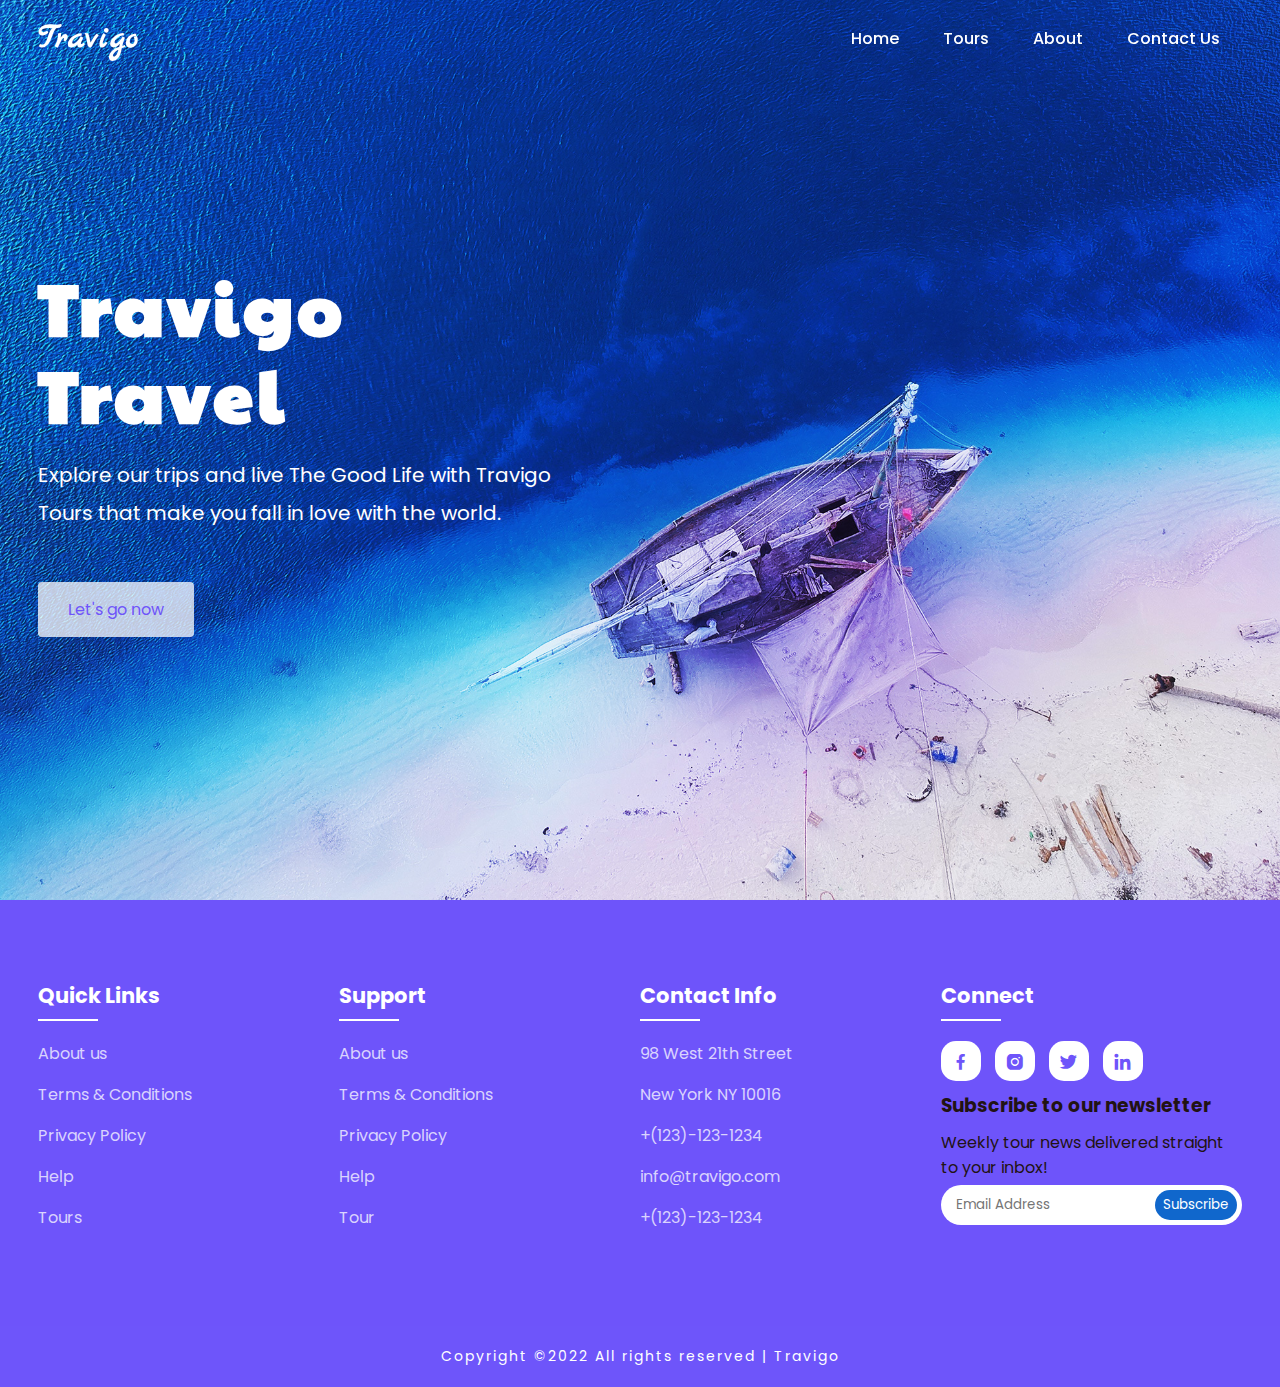
<file: index.html>
<!DOCTYPE html>
<html>
<head>
	<meta charset="utf-8">
	<meta name="viewport" content="width=device-width, initial-scale=1">
	<title>Travigo - Travel for everyone</title>
	<link rel="stylesheet" type="text/css" href="css/style.css">

	<link rel="stylesheet"
  href="https://unpkg.com/boxicons@latest/css/boxicons.min.css">

  <link rel="preconnect" href="https://fonts.googleapis.com">
  <link rel="preconnect" href="https://fonts.gstatic.com" crossorigin>
  <link href="https://fonts.googleapis.com/css2?family=Paytone+One&family=Poppins:wght@100;200;300;400;500;600;700;800;900&display=swap" rel="stylesheet">
  <link rel="preconnect" href="https://fonts.googleapis.com">
  <link rel="preconnect" href="https://fonts.gstatic.com" crossorigin>
  <link href="https://fonts.googleapis.com/css2?family=Marck+Script&display=swap" rel="stylesheet">
 
 
 
 
 <style>
	.start {
		display: flex;
		align-items: center;
		justify-content: center;
	}
  </style>
</head>
<body>
	<!--header--->
	<header>
		<a href="#home" class="logo">Travigo</a>
		<div class="bx bx-menu" id="menu-icon"></div>

		<ul class="navbar">
			<li><a href="index.html">Home</a></li>
			<li><a href="tours.html">Tours</a></li>
			<li><a href="about.html">About</a></li>
			<li><a href="contactUs.html">Contact Us</a></li>
		</ul>
	</header>

	<!--Home section--->
	<section class="home" id="home">
		<div class="home-text">
			<h1>Travigo <br> Travel</h1>
			<p>Explore our trips and live The Good Life with Travigo <br> Tours that make you fall in love with the world.</p>
			<a href="tours.html" class="home-btn">Let's go now</a>
		</div>
	</section>

	<!--container--->
	<!-- <section class="container">
		<div class="text">
			<h2 class="start">Start Your Vacation <br> with Lots of Services!</h2>
		</div>

		<div class="row-items">
			<div class="container-box">
				<div class="container-img">
					<img src="img/trip1.png">
				</div>
				<h4>Ship Cruises</h4>
				<p>150 Properties</p>
			</div>

			<div class="container-box">
				<div class="container-img">
					<img src="img/trip2.png">
				</div>
				<h4>Food Tours</h4>
				<p>150 Properties</p>
			</div>

			<div class="container-box">
				<div class="container-img">
					<img src="img/trip3.png">
				</div>
				<h4>Summer Rest</h4>
				<p>150 Properties</p>
			</div>

		</div>
	</section> -->

	<!--container--->
	<!-- <section class="container">

		<div class="row-items">
			<div class="container">
				
				<div class="title">
					<h2>Who are we</h2>
				</div>
				<br>
				<p>Founded in 2005 by three university friends in Düsseldorf (Germany), trivago has since become a leading global accommodation search website. We are focused on reshaping the way millions of travelers search for and compare hotels and other accommodations. Part of Expedia Group (NASDAQ: TRVG), trivago’s mission is to become your companion to experience our world. </p>
			</div>
			<div class="container-img-b">
				<img src="img/tourism.jpg">
			</div>

		</div>
	</section> -->

	<!--container--->
	<!-- <section class="container">
		<div class="row-items">
			<div class="container-img-b">
				<img src="img/maroc.jpg">
			</div>
			<div class="container-box">
				<p>we organize perfect trips all over Morocco.
					We want you to enjoy and be moved by your experience here, whether it’s your first time, or a return trip.
					
					We want you to see our beautiful country in the way you want to.
					
					We will design a trip that suits the way you travel, and what you value.
					
					Do you want Luxury? Adventure? Simplicity? There are so many ways to focus your time here, let’s choose the right things for you.
					
					Throughout, OmegaTours takes care of everything, from the day you land, until the moment we say goodbye at the airport.
					
					We handle all the logistics: in-country travel planning; book accommodations; and provide comfortable, private transportation.
					
					But the most important thing is our people: Omega’s knowledgeable, friendly guides and drivers know and love this land, and love to share it with visitors.
					
					We also have a wonderful network of people to host and help you go deeper in what you care to see: the freedom to explore in balance with your safety.
					Come and see Morocco with us! You won’t be disappointed. </p>
			</div>
			

		</div>
	</section> -->

	<!--Package section--->
	<!-- <section class="package" id="package">
		<div class="title">
			<h2>Our Upcoming <br> Tour Package</h2>
		</div>

		<div class="package-content">
			<div class="box">
				<div class="thum">
					<img src="img/img1.png">
					<h3>$499</h3>
				</div>

				<div class="dest-content">
					<div class="location">
						<h4>London</h4>
						<p>4h - 5h</p>
					</div>
					<div class="stars">
						<a href="#"><i class='bx bxs-star'></i></a>
						<a href="#"><i class='bx bxs-star'></i></a>
						<a href="#"><i class='bx bxs-star'></i></a>
						<a href="#"><i class='bx bxs-star'></i></a>
						<a href="#"><i class='bx bxs-star'></i></a>
					</div>
				</div>
			</div>

			<div class="box">
				<div class="thum">
					<img src="img/img2.png">
					<h3>$499</h3>
				</div>

				<div class="dest-content">
					<div class="location">
						<h4>New York</h4>
						<p>4h - 5h</p>
					</div>
					<div class="stars">
						<a href="#"><i class='bx bxs-star'></i></a>
						<a href="#"><i class='bx bxs-star'></i></a>
						<a href="#"><i class='bx bxs-star'></i></a>
						<a href="#"><i class='bx bxs-star'></i></a>
						<a href="#"><i class='bx bxs-star'></i></a>
					</div>
				</div>
			</div>

			<div class="box">
				<div class="thum">
					<img src="img/img3.png">
					<h3>$499</h3>
				</div>

				<div class="dest-content">
					<div class="location">
						<h4>Dubai</h4>
						<p>4h - 5h</p>
					</div>
					<div class="stars">
						<a href="#"><i class='bx bxs-star'></i></a>
						<a href="#"><i class='bx bxs-star'></i></a>
						<a href="#"><i class='bx bxs-star'></i></a>
						<a href="#"><i class='bx bxs-star'></i></a>
						<a href="#"><i class='bx bxs-star'></i></a>
					</div>
				</div>
			</div>

		</div>
	</section> -->

	<!--destination section--->
	<!-- <section class="destination" id="destination">
		<div class="title">
			<h2>Our Most Popular <br> Destination!</h2>
		</div>

		<div class="destination-content">
			<div class="col-content">
				<img src="img/img-1.jpg">
				<h5>Machu Picchu</h5>
				<p>PERU</p>
			</div>

			<div class="col-content">
				<img src="img/img-2.jpg">
				<h5>Machu Picchu</h5>
				<p>PERU</p>
			</div>

			<div class="col-content">
				<img src="img/img-3.jpg">
				<h5>Machu Picchu</h5>
				<p>PERU</p>
			</div>

			<div class="col-content">
				<img src="img/img-4.jpg">
				<h5>Machu Picchu</h5>
				<p>PERU</p>
			</div>

			<div class="col-content">
				<img src="img/img-5.jpg">
				<h5>Machu Picchu</h5>
				<p>PERU</p>
			</div>

			<div class="col-content">
				<img src="img/img-6.jpg">
				<h5>Machu Picchu</h5>
				<p>PERU</p>
			</div>

		</div>
	</section> -->

	<!--Newsletter--->
	<!-- <section class="newsletter">
		<div class="news-text">
			<h2>Newsletter</h2>
			<p>Subscribe For more HTML, CSS, and <br> coding tutorials</p>
		</div>

		<div class="send">
			<form>
				<input type="email" placeholder="Write Your Email" required>
				<input type="submit" value="Submit">
			</form>
		</div>
	</section> -->

	<!--footer--->
	<section id="contact">
		<div class="footer">
			<div class="main">
				<div class="list">
					<h4>Quick Links</h4>
					<ul>
						<li><a href="#">About us</a></li>
						<li><a href="#">Terms & Conditions</a></li>
						<li><a href="#">Privacy Policy</a></li>
						<li><a href="#">Help</a></li>
						<li><a href="#">Tours</a></li>
					</ul>
				</div>

				<div class="list">
					<h4>Support</h4>
					<ul>
						<li><a href="#">About us</a></li>
						<li><a href="#">Terms & Conditions</a></li>
						<li><a href="#">Privacy Policy</a></li>
						<li><a href="#">Help</a></li>
						<li><a href="#">Tour</a></li>
					</ul>
				</div>

				<div class="list">
					<h4>Contact Info</h4>
					<ul>
						<li><a href="#">98 West 21th Street</a></li>
						<li><a href="#">New York NY 10016</a></li>
						<li><a href="#">+(123)-123-1234</a></li>
						<li><a href="#">info@travigo.com</a></li>
						<li><a href="#">+(123)-123-1234</a></li>
					</ul>
				</div>

				<div class="list">
					<h4>Connect</h4>
					<div class="social">
						<a href="#"><i class='bx bxl-facebook' ></i></a>
						<a href="#"><i class='bx bxl-instagram-alt' ></i></a>
						<a href="#"><i class='bx bxl-twitter' ></i></a>
						<a href="#"><i class='bx bxl-linkedin' ></i></a>
						
					</div>
					<div class="Container">
						<div class="Subscribe">
						  <h3>Subscribe to our newsletter</h3>
						  <p>Weekly tour news delivered straight to your inbox!</p>
						  <form action="#">
							<input type="text" placeholder="Email Address" />
							<button>Subscribe</button>
						  </form>
						  <div class="Loading">
							<div class="LoadingDot"></div>
							<div class="LoadingDot"></div>
							<div class="LoadingDot"></div>
							<div class="LoadingDot"></div>
						  </div>
						  <div class="Complete">
							<div class="Tick">
				</div>
				
			</div>
		</div>

	</section>
	<div class="end-text">
		<p>Copyright ©2022 All rights reserved | Travigo</p>
	</div>

	<!--link to js--->
	<script type="text/javascript" src="js/script.js"></script>
	<!--TO ADD THE NEWSLETTER IN THE FOOTER  -->
</body>
</html>
</file>
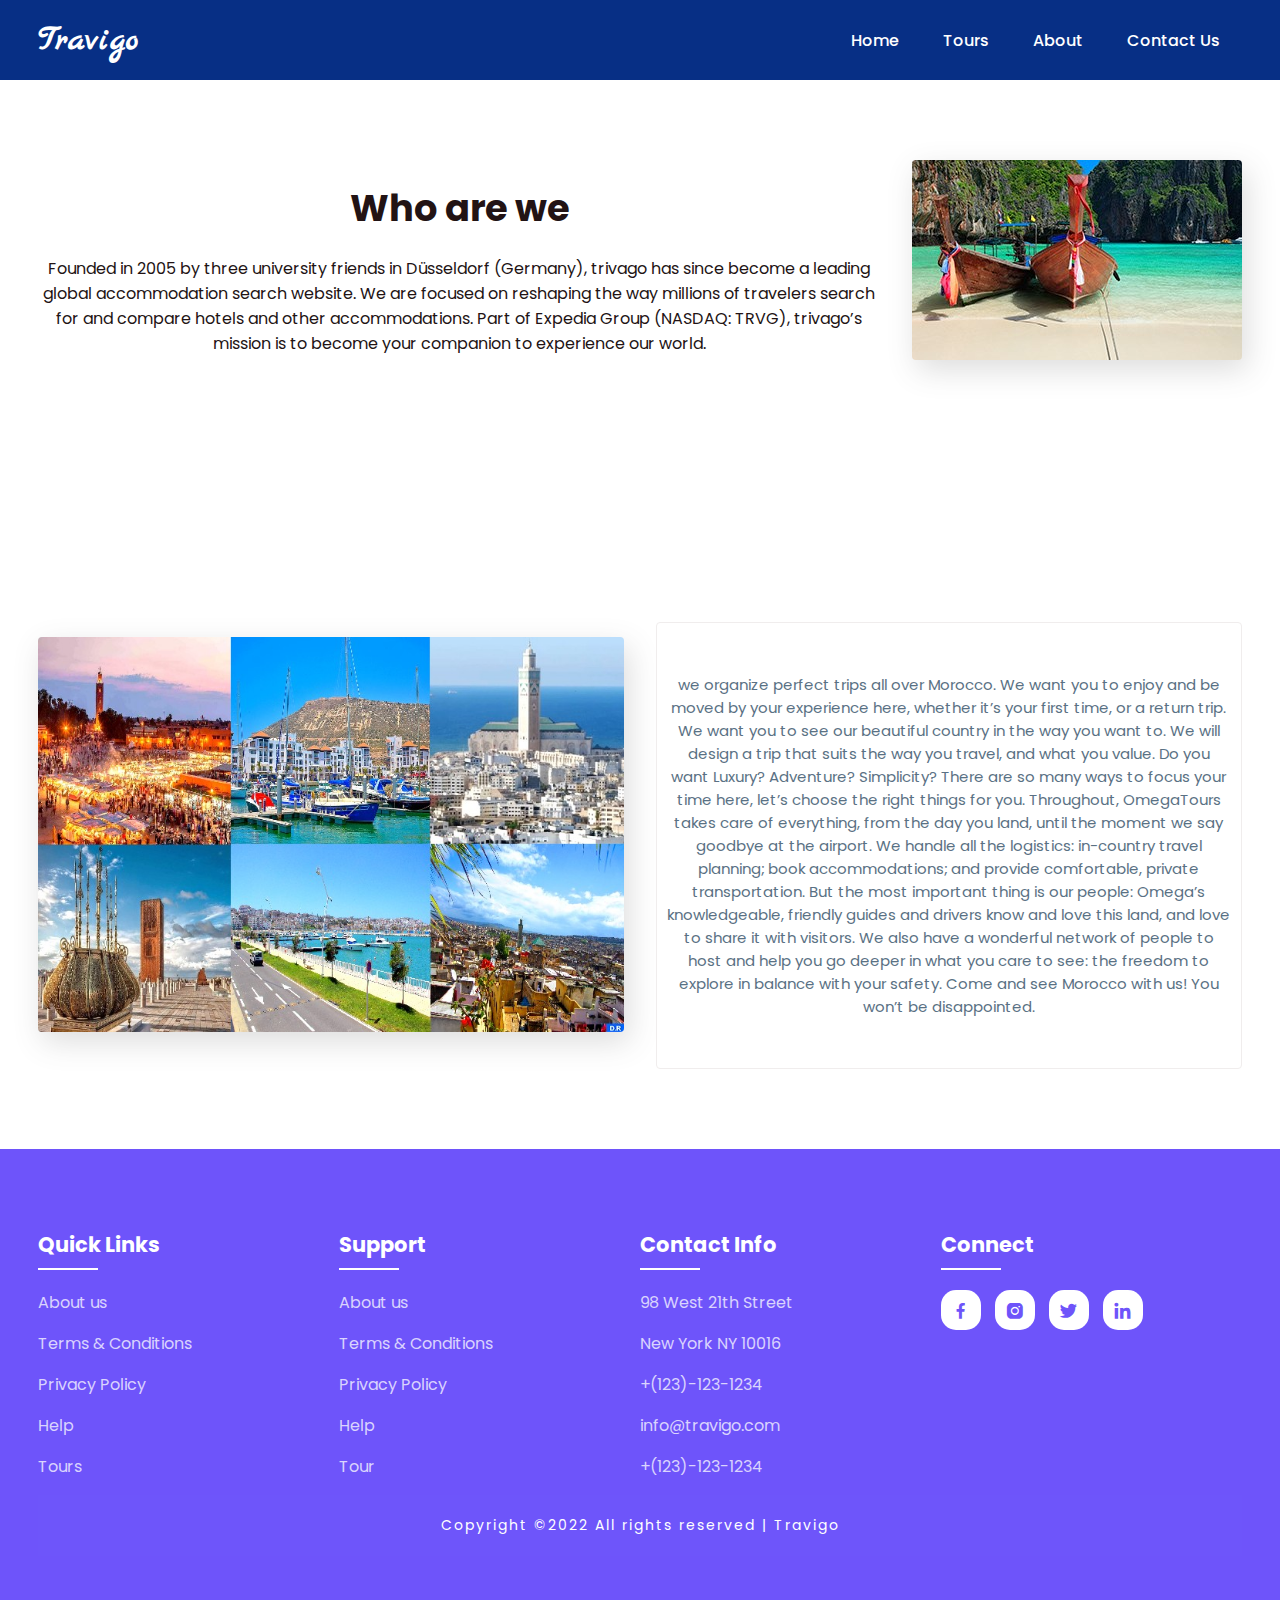
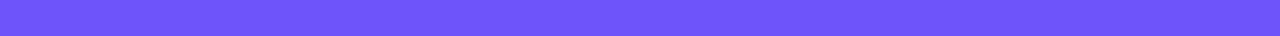
<file: about.html>
<!DOCTYPE html>
<html lang="en">
<head>
    <meta charset="UTF-8">
    <meta name="viewport" content="width=device-width, initial-scale=1.0">
    <title>Travigo - About</title>
    <link rel="preconnect" href="https://fonts.googleapis.com">
    <link rel="preconnect" href="https://fonts.gstatic.com" crossorigin>
    <link href="https://fonts.googleapis.com/css2?family=Paytone+One&family=Poppins:wght@100;200;300;400;500;600;700;800;900&display=swap" rel="stylesheet">
    <link rel="stylesheet" href="css/style.css">
	<link rel="stylesheet" href="https://unpkg.com/boxicons@latest/css/boxicons.min.css">
	<link rel="preconnect" href="https://fonts.googleapis.com">
	<link rel="preconnect" href="https://fonts.gstatic.com" crossorigin>
	<link href="https://fonts.googleapis.com/css2?family=Marck+Script&display=swap" rel="stylesheet">
    <style>
        .aboutHeader {
            background-color: #072f85;
            height: 80px;
        }
    </style>
</head>
<body>
    <header class="aboutHeader">
		<a href="index.html" class="logo">Travigo</a>
		<div class="bx bx-menu" id="menu-icon"></div>

		<ul class="navbar">
			<li><a href="index.html">Home</a></li>
			<li><a href="tours.html">Tours</a></li>
			<li><a href="about.html">About</a></li>
			<li><a href="contactUs.html">Contact Us</a></li>
		</ul>
	</header>
    <section class="container">

		<div class="row-items">
			<div class="container">
				
				<div class="title">
					<h2>Who are we</h2>
				</div>
				<br>
				<p>Founded in 2005 by three university friends in Düsseldorf (Germany), trivago has since become a leading global accommodation search website. We are focused on reshaping the way millions of travelers search for and compare hotels and other accommodations. Part of Expedia Group (NASDAQ: TRVG), trivago’s mission is to become your companion to experience our world. </p>
			</div>
			<div class="container-img-b">
				<img src="img/tourism.jpg">
			</div>

		</div>
	</section>

    <section class="container">
		<div class="row-items">
			<div class="container-img-b">
				<img src="img/maroc.jpg">
			</div>
			<div class="container-box">
				<p>we organize perfect trips all over Morocco.
					We want you to enjoy and be moved by your experience here, whether it’s your first time, or a return trip.
					
					We want you to see our beautiful country in the way you want to.
					
					We will design a trip that suits the way you travel, and what you value.
					
					Do you want Luxury? Adventure? Simplicity? There are so many ways to focus your time here, let’s choose the right things for you.
					
					Throughout, OmegaTours takes care of everything, from the day you land, until the moment we say goodbye at the airport.
					
					We handle all the logistics: in-country travel planning; book accommodations; and provide comfortable, private transportation.
					
					But the most important thing is our people: Omega’s knowledgeable, friendly guides and drivers know and love this land, and love to share it with visitors.
					
					We also have a wonderful network of people to host and help you go deeper in what you care to see: the freedom to explore in balance with your safety.
					Come and see Morocco with us! You won’t be disappointed. </p>
			</div>
			

		</div>
	</section>
	<!--footer--->
	<section id="contact">
		<div class="footer">
			<div class="main">
				<div class="list">
					<h4>Quick Links</h4>
					<ul>
						<li><a href="#">About us</a></li>
						<li><a href="#">Terms & Conditions</a></li>
						<li><a href="#">Privacy Policy</a></li>
						<li><a href="#">Help</a></li>
						<li><a href="#">Tours</a></li>
					</ul>
				</div>

				<div class="list">
					<h4>Support</h4>
					<ul>
						<li><a href="#">About us</a></li>
						<li><a href="#">Terms & Conditions</a></li>
						<li><a href="#">Privacy Policy</a></li>
						<li><a href="#">Help</a></li>
						<li><a href="#">Tour</a></li>
					</ul>
				</div>

				<div class="list">
					<h4>Contact Info</h4>
					<ul>
						<li><a href="#">98 West 21th Street</a></li>
						<li><a href="#">New York NY 10016</a></li>
						<li><a href="#">+(123)-123-1234</a></li>
						<li><a href="#">info@travigo.com</a></li>
						<li><a href="#">+(123)-123-1234</a></li>
					</ul>
				</div>

				<div class="list">
					<h4>Connect</h4>
					<div class="social">
						<a href="#"><i class='bx bxl-facebook' ></i></a>
						<a href="#"><i class='bx bxl-instagram-alt' ></i></a>
						<a href="#"><i class='bx bxl-twitter' ></i></a>
						<a href="#"><i class='bx bxl-linkedin' ></i></a>
					</div>
				</div>
			</div>
		</div>

		<div class="end-text">
			<p>Copyright ©2022 All rights reserved | Travigo</p>
		</div>
	</section>

	<!--link to js--->
	<script type="text/javascript" src="js/script.js"></script>

</body>
</html>
</file>
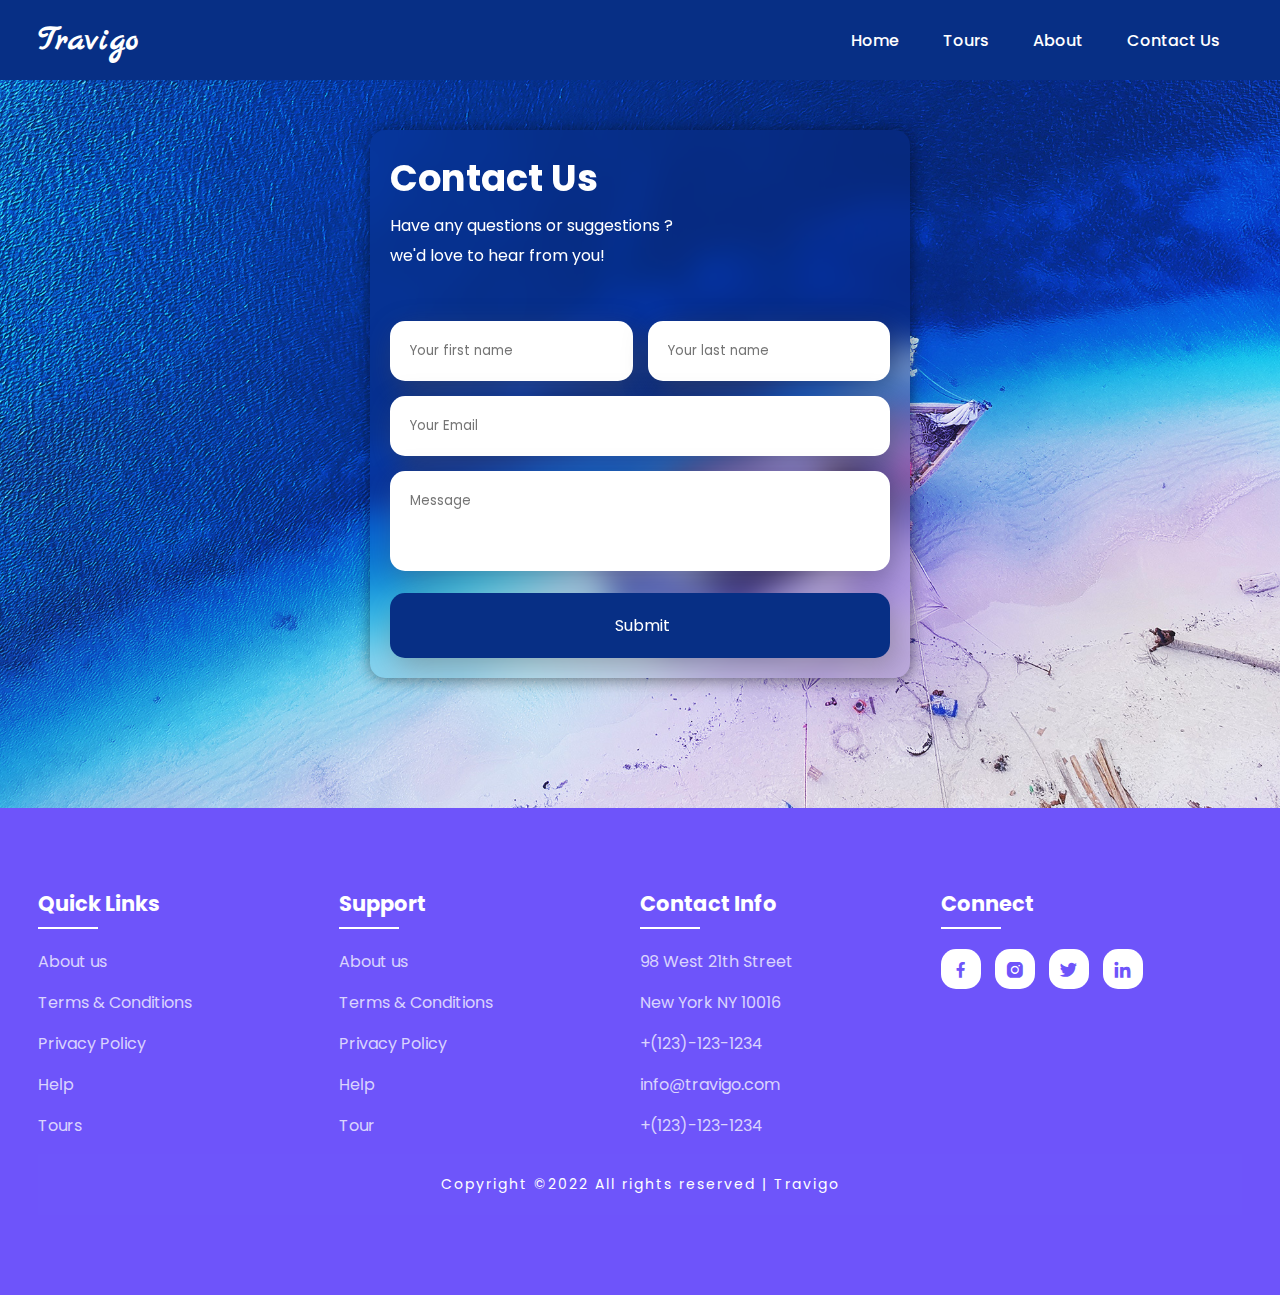
<file: contactUs.html>
<!DOCTYPE html>
<html lang="en">
<head>
    <meta charset="UTF-8">
    <meta name="viewport" content="width=device-width, initial-scale=1.0">
    <title>Travigo - Contact</title>
    <link rel="preconnect" href="https://fonts.googleapis.com">
    <link rel="preconnect" href="https://fonts.gstatic.com" crossorigin>
    <link href="https://fonts.googleapis.com/css2?family=Paytone+One&family=Poppins:wght@100;200;300;400;500;600;700;800;900&display=swap" rel="stylesheet">
    <link rel="stylesheet" href="css/style.css">
	<link rel="stylesheet"href="https://unpkg.com/boxicons@latest/css/boxicons.min.css">
    <link rel="preconnect" href="https://fonts.googleapis.com">
	<link rel="preconnect" href="https://fonts.gstatic.com" crossorigin>
	<link href="https://fonts.googleapis.com/css2?family=Marck+Script&display=swap" rel="stylesheet">
    <style>
        
        .conHeader {
            background-color: #072f85;
            height: 80px;

        }

    </style>
</head>
<body>
    <header class="conHeader">
		<a href="index.html" class="logo">Travigo</a>
		<div class="bx bx-menu" id="menu-icon"></div>

		<ul class="navbar">
			<li><a href="index.html">Home</a></li>
			<li><a href="tours.html">Tours</a></li>
			<li><a href="about.html">About</a></li>
			<li><a href="contactUs.html">Contact Us</a></li>
		</ul>
	</header>
    <!--Newsletter--->
	<section class="newsletter">
		<div class="news-text">
			<h2>Contact Us</h2>
			<p>Have any questions or suggestions ? <br> we'd love to hear from you!</p>
            <!-- <div class="newsend"> -->
			<form>
                <div>

                    <div class="Uname">
                        <input type="text" placeholder="Your first name" required>
                        <input type="text" placeholder="Your last name" required>
                    </div>
                    <div class="Uemail">
                        <input type="email" placeholder="Your Email" required>
                    </div>
                    <div>
                        <textarea class="message" placeholder="Message" ></textarea>
                    </div>
                    <input class="subBtn" type="submit" value="Submit">
                </div>  

			</form>
		<!-- </div> -->
		</div>

		<!-- <div class="newsend">
			<form>
                <div>

                    <div class="Uname">
                        <input type="text" placeholder="Your first name" required>
                        <input type="text" placeholder="Your last name" required>
                    </div>
                    <div class="Uemail">
                        <input type="email" placeholder="Your Email" required>
                    </div>
                    <div class="message">
                        <input type="text" placeholder="Message" >
                    </div>
                    <input class="subBtn" type="submit" value="submit">
                </div>  

			</form>
		</div> -->
	</section>

    <!--footer--->
	<section id="contact">
		<div class="footer">
			<div class="main">
				<div class="list">
					<h4>Quick Links</h4>
					<ul>
						<li><a href="#">About us</a></li>
						<li><a href="#">Terms & Conditions</a></li>
						<li><a href="#">Privacy Policy</a></li>
						<li><a href="#">Help</a></li>
						<li><a href="#">Tours</a></li>
					</ul>
				</div>

				<div class="list">
					<h4>Support</h4>
					<ul>
						<li><a href="#">About us</a></li>
						<li><a href="#">Terms & Conditions</a></li>
						<li><a href="#">Privacy Policy</a></li>
						<li><a href="#">Help</a></li>
						<li><a href="#">Tour</a></li>
					</ul>
				</div>

				<div class="list">
					<h4>Contact Info</h4>
					<ul>
						<li><a href="#">98 West 21th Street</a></li>
						<li><a href="#">New York NY 10016</a></li>
						<li><a href="#">+(123)-123-1234</a></li>
						<li><a href="#">info@travigo.com</a></li>
						<li><a href="#">+(123)-123-1234</a></li>
					</ul>
				</div>

				<div class="list">
					<h4>Connect</h4>
					<div class="social">
						<a href="#"><i class='bx bxl-facebook' ></i></a>
						<a href="#"><i class='bx bxl-instagram-alt' ></i></a>
						<a href="#"><i class='bx bxl-twitter' ></i></a>
						<a href="#"><i class='bx bxl-linkedin' ></i></a>
					</div>
				</div>
			</div>
		</div>

		<div class="end-text">
			<p>Copyright ©2022 All rights reserved | Travigo</p>
		</div>
	</section>

	<!--link to js--->
	<script type="text/javascript" src="js/script.js"></script>








</body>
</html>
</file>
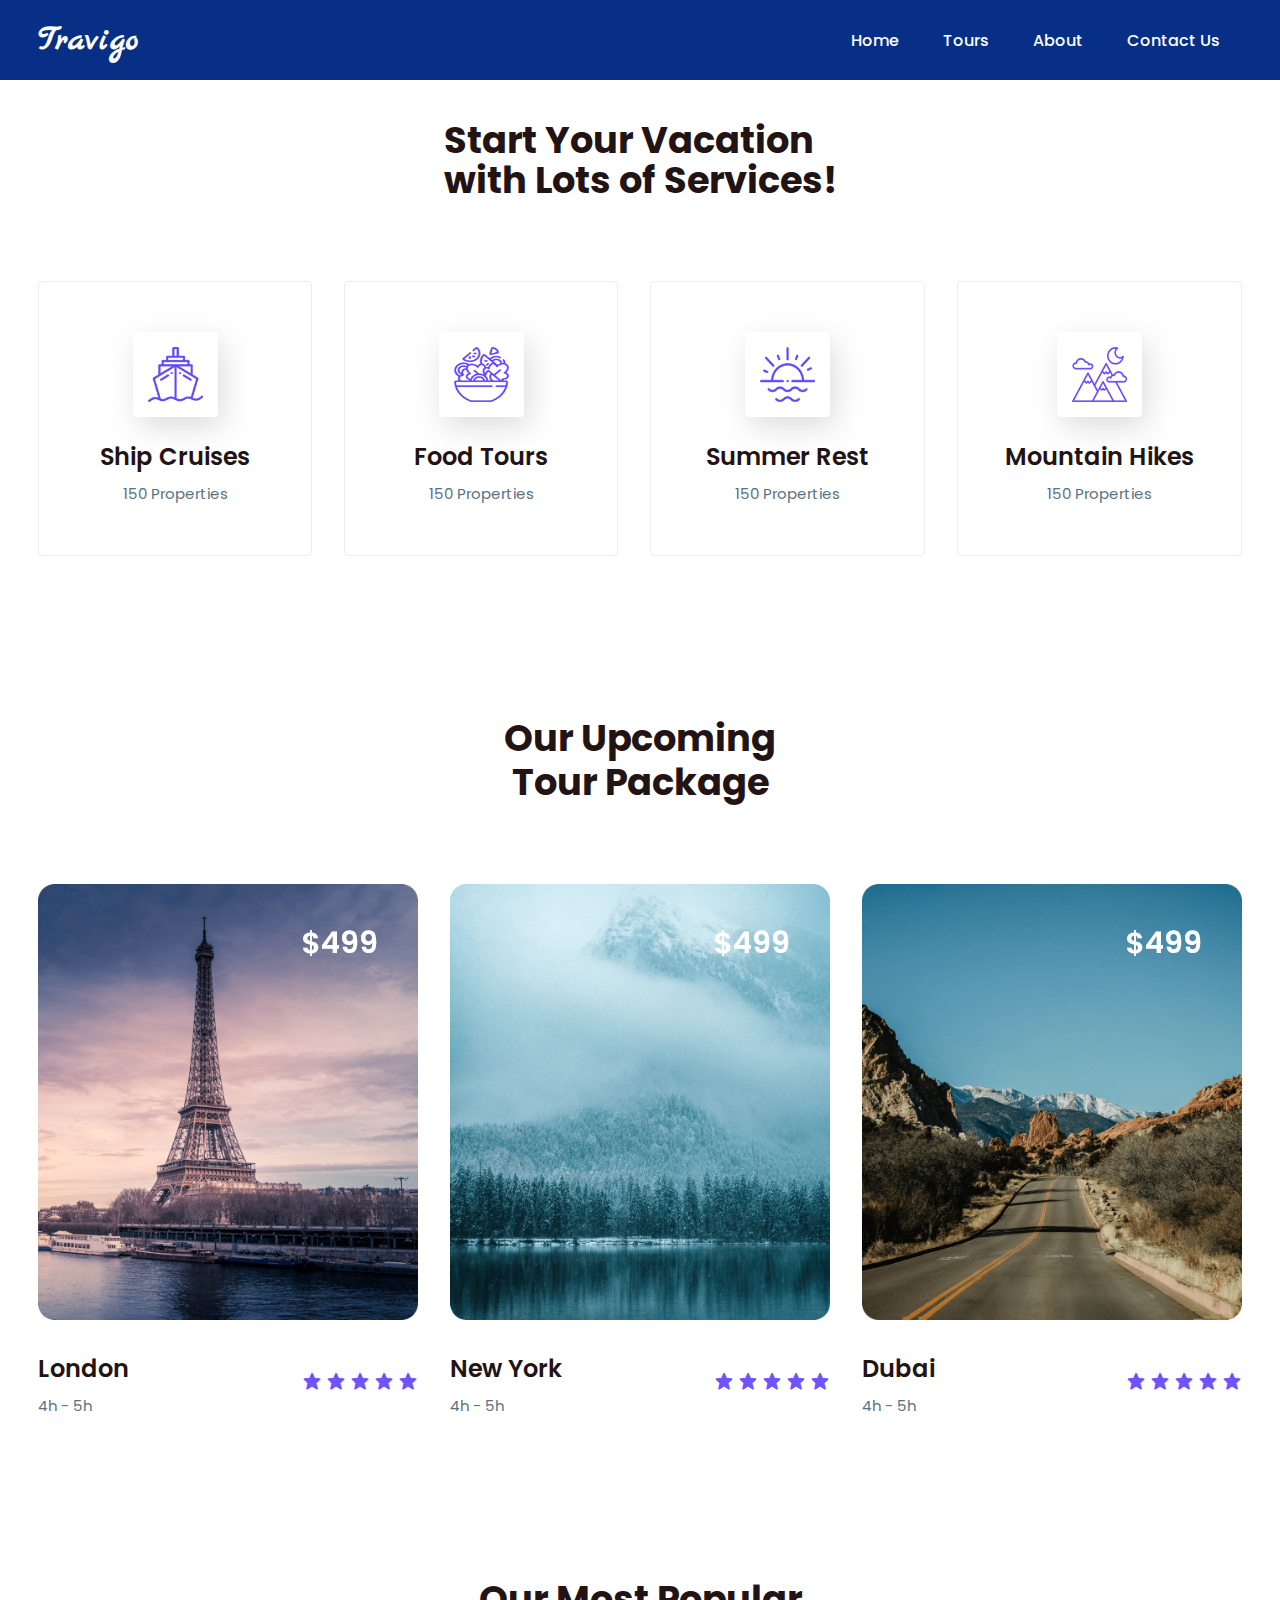
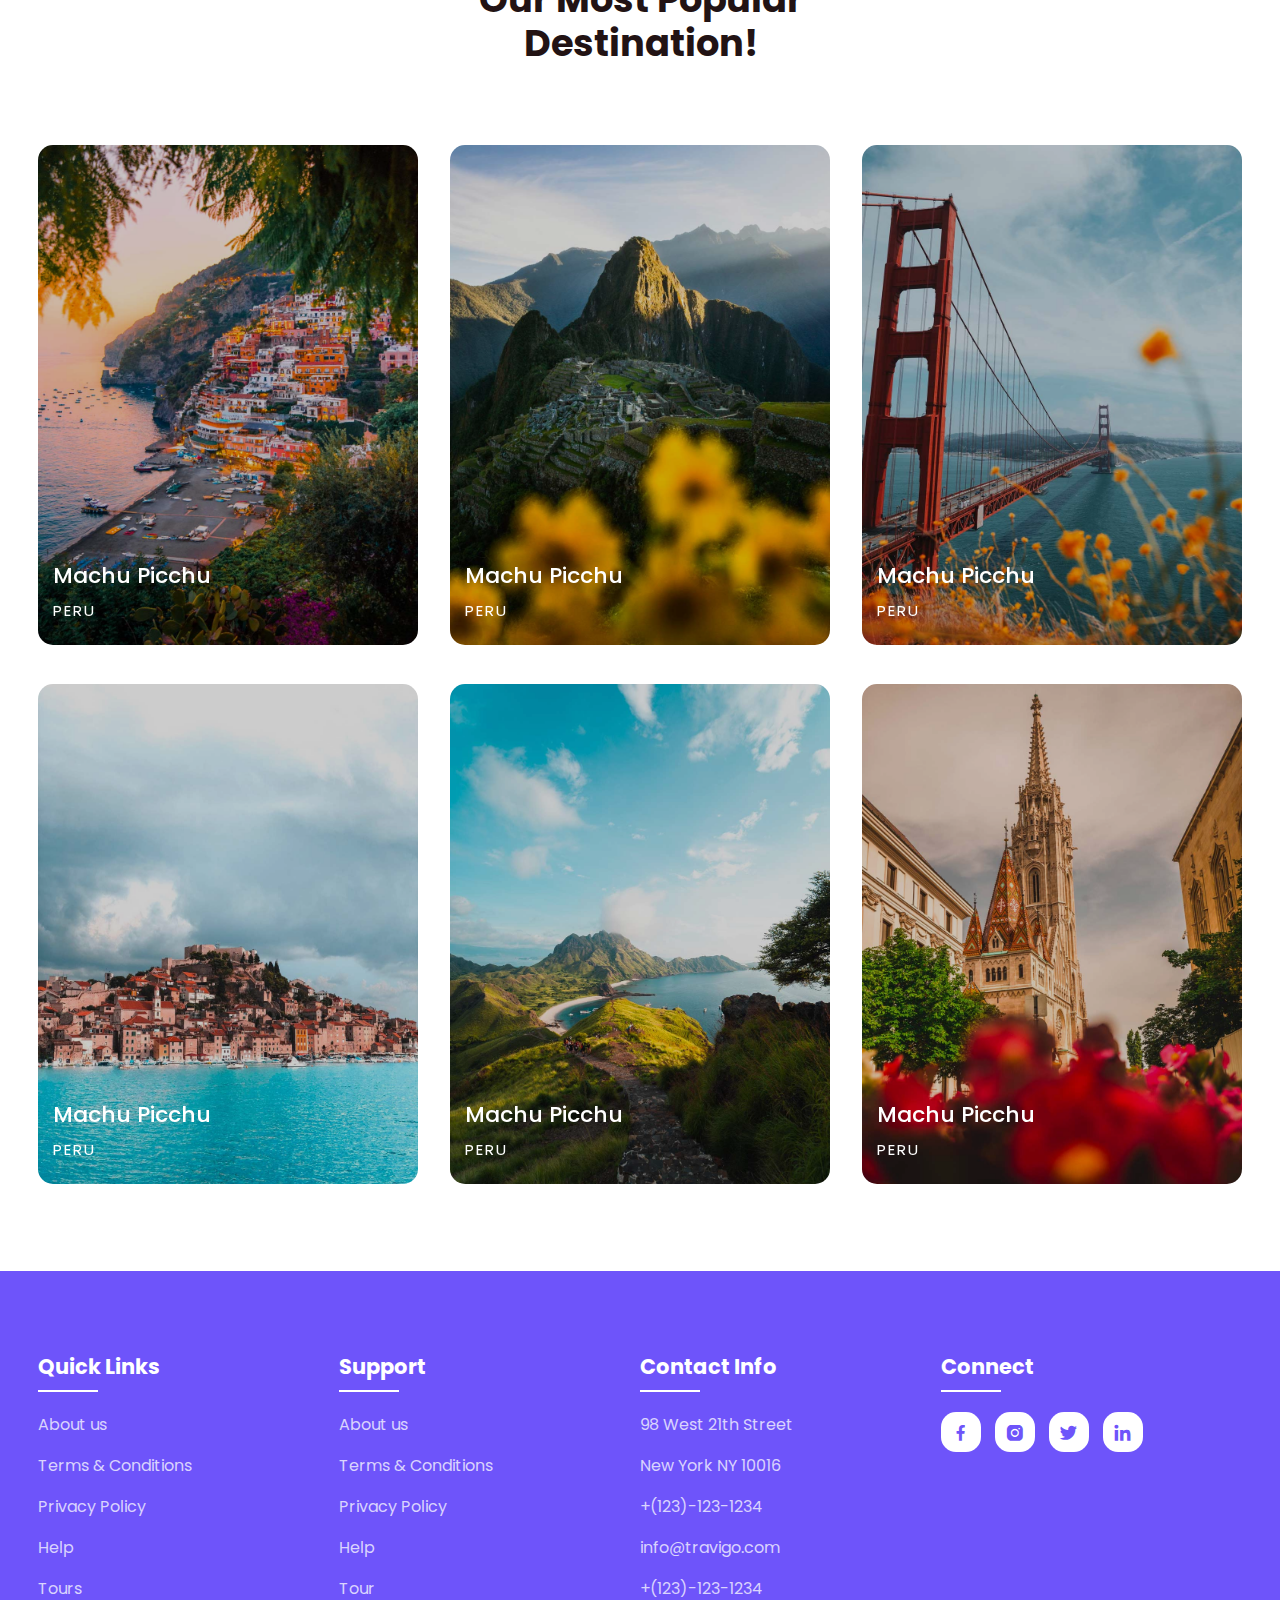
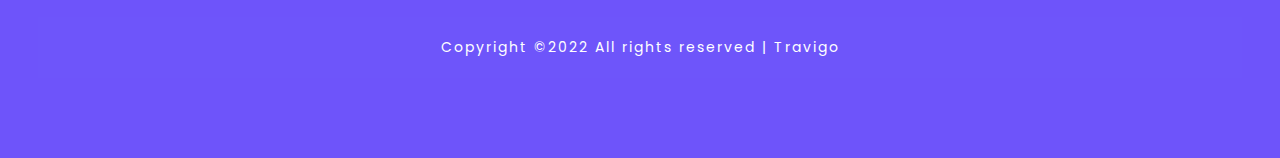
<file: tours.html>
<!DOCTYPE html>
<html lang="en">
<head>
    <meta charset="UTF-8">
    <meta name="viewport" content="width=device-width, initial-scale=1.0">
    <title>Travigo - Tours</title>
    <link rel="preconnect" href="https://fonts.googleapis.com">
    <link rel="preconnect" href="https://fonts.gstatic.com" crossorigin>
    <link href="https://fonts.googleapis.com/css2?family=Paytone+One&family=Poppins:wght@100;200;300;400;500;600;700;800;900&display=swap" rel="stylesheet">
    <link rel="stylesheet" href="css/style.css">
	<link rel="stylesheet" href="https://unpkg.com/boxicons@latest/css/boxicons.min.css">
	<link rel="preconnect" href="https://fonts.googleapis.com">
	<link rel="preconnect" href="https://fonts.gstatic.com" crossorigin>
	<link href="https://fonts.googleapis.com/css2?family=Marck+Script&display=swap" rel="stylesheet">
    <style>
        
        .tourheader {
            background-color: #072f85;
            height: 80px;

        }

    </style>
</head>
<body>
    <header class="tourheader">
		<a href="index.html" class="logo">Travigo</a>
		<div class="bx bx-menu" id="menu-icon"></div>

		<ul class="navbar">
			<li><a href="index.html">Home</a></li>
			<li><a href="tours.html">Tours</a></li>
			<li><a href="about.html">About</a></li>
			<li><a href="contactUs.html">Contact Us</a></li>
		</ul>
	</header>

    <section class="container">
		<div class="text">
			<h2 style="display: flex; justify-content: center; margin: 40px;">Start Your Vacation <br> with Lots of Services!</h2>
		</div>

		<div class="row-items">
			<div class="container-box">
				<div class="container-img">
					<img src="img/trip1.png">
				</div>
				<h4>Ship Cruises</h4>
				<p>150 Properties</p>
			</div>

			<div class="container-box">
				<div class="container-img">
					<img src="img/trip2.png">
				</div>
				<h4>Food Tours</h4>
				<p>150 Properties</p>
			</div>

			<div class="container-box">
				<div class="container-img">
					<img src="img/trip3.png">
				</div>
				<h4>Summer Rest</h4>
				<p>150 Properties</p>
			</div>
            <div class="container-box">
				<div class="container-img">
					<img src="img/trip4.png">
				</div>
				<h4>Mountain Hikes</h4>
				<p>150 Properties</p>
			</div>

		</div>
	</section>

    <section class="package" id="package">
		<div class="title">
			<h2>Our Upcoming <br> Tour Package</h2>
		</div>

		<div class="package-content">
			<div class="box">
				<div class="thum">
					<img src="img/img1.png">
					<h3>$499</h3>
				</div>

				<div class="dest-content">
					<div class="location">
						<h4>London</h4>
						<p>4h - 5h</p>
					</div>
					<div class="stars">
						<a href="#"><i class='bx bxs-star'></i></a>
						<a href="#"><i class='bx bxs-star'></i></a>
						<a href="#"><i class='bx bxs-star'></i></a>
						<a href="#"><i class='bx bxs-star'></i></a>
						<a href="#"><i class='bx bxs-star'></i></a>
					</div>
				</div>
			</div>

			<div class="box">
				<div class="thum">
					<img src="img/img2.png">
					<h3>$499</h3>
				</div>

				<div class="dest-content">
					<div class="location">
						<h4>New York</h4>
						<p>4h - 5h</p>
					</div>
					<div class="stars">
						<a href="#"><i class='bx bxs-star'></i></a>
						<a href="#"><i class='bx bxs-star'></i></a>
						<a href="#"><i class='bx bxs-star'></i></a>
						<a href="#"><i class='bx bxs-star'></i></a>
						<a href="#"><i class='bx bxs-star'></i></a>
					</div>
				</div>
			</div>

			<div class="box">
				<div class="thum">
					<img src="img/img3.png">
					<h3>$499</h3>
				</div>

				<div class="dest-content">
					<div class="location">
						<h4>Dubai</h4>
						<p>4h - 5h</p>
					</div>
					<div class="stars">
						<a href="#"><i class='bx bxs-star'></i></a>
						<a href="#"><i class='bx bxs-star'></i></a>
						<a href="#"><i class='bx bxs-star'></i></a>
						<a href="#"><i class='bx bxs-star'></i></a>
						<a href="#"><i class='bx bxs-star'></i></a>
					</div>
				</div>
			</div>

		</div>
	</section>

	<!--destination section--->
	<section class="destination" id="destination">
		<div class="title">
			<h2>Our Most Popular <br> Destination!</h2>
		</div>

		<div class="destination-content">
			<div class="col-content">
				<img src="img/img-1.jpg">
				<h5>Machu Picchu</h5>
				<p>PERU</p>
			</div>

			<div class="col-content">
				<img src="img/img-2.jpg">
				<h5>Machu Picchu</h5>
				<p>PERU</p>
			</div>

			<div class="col-content">
				<img src="img/img-3.jpg">
				<h5>Machu Picchu</h5>
				<p>PERU</p>
			</div>

			<div class="col-content">
				<img src="img/img-4.jpg">
				<h5>Machu Picchu</h5>
				<p>PERU</p>
			</div>

			<div class="col-content">
				<img src="img/img-5.jpg">
				<h5>Machu Picchu</h5>
				<p>PERU</p>
			</div>

			<div class="col-content">
				<img src="img/img-6.jpg">
				<h5>Machu Picchu</h5>
				<p>PERU</p>
			</div>

		</div>
	</section>


    <!--footer--->
	<section id="contact">
		<div class="footer">
			<div class="main">
				<div class="list">
					<h4>Quick Links</h4>
					<ul>
						<li><a href="#">About us</a></li>
						<li><a href="#">Terms & Conditions</a></li>
						<li><a href="#">Privacy Policy</a></li>
						<li><a href="#">Help</a></li>
						<li><a href="#">Tours</a></li>
					</ul>
				</div>

				<div class="list">
					<h4>Support</h4>
					<ul>
						<li><a href="#">About us</a></li>
						<li><a href="#">Terms & Conditions</a></li>
						<li><a href="#">Privacy Policy</a></li>
						<li><a href="#">Help</a></li>
						<li><a href="#">Tour</a></li>
					</ul>
				</div>

				<div class="list">
					<h4>Contact Info</h4>
					<ul>
						<li><a href="#">98 West 21th Street</a></li>
						<li><a href="#">New York NY 10016</a></li>
						<li><a href="#">+(123)-123-1234</a></li>
						<li><a href="#">info@travigo.com</a></li>
						<li><a href="#">+(123)-123-1234</a></li>
					</ul>
				</div>

				<div class="list">
					<h4>Connect</h4>
					<div class="social">
						<a href="#"><i class='bx bxl-facebook' ></i></a>
						<a href="#"><i class='bx bxl-instagram-alt' ></i></a>
						<a href="#"><i class='bx bxl-twitter' ></i></a>
						<a href="#"><i class='bx bxl-linkedin' ></i></a>
					</div>
				</div>
			</div>
		</div>

		<div class="end-text">
			<p>Copyright ©2022 All rights reserved | Travigo</p>
		</div>
	</section>

	<!--link to js--->
	<script type="text/javascript" src="js/script.js"></script>









</body>
</html>
</file>
<file: css/style.css>
*{
	padding: 0;
	margin: 0;
	box-sizing: border-box;
	font-family: 'Poppins', sans-serif;
	text-decoration: none;
	list-style: none;
	scroll-behavior: smooth;
}
:root{
	--bg-color: #fff;
	--text-color: #221314;
	--second-color: #5a7184;
	--main-color: #6e54fa;
	--big-font: 6rem;
	--h2-font: 3rem;
	--p-font: 1.1rem;
}
body{
	background: var(--bg-color);
	color: var(--text-color);
	/* background: url(../img/background.jpg); */
}

header{
	position: fixed;
	top: 0;
	right: 0;
	width: 100%;
	z-index: 1000;
	display: flex;
	align-items: center;
	justify-content: space-between;
	background: transparent;
	padding: 30px 18%;
	transition: ease .40s;
}
.logo{
	font-family: "Marck Script", cursive;
	font-weight: 400;
	font-style: normal;
	font-size: 35px;
	font-weight: 600;
	letter-spacing: 1px;
	color: var(--bg-color);
	transition: 300ms;
}

.logo:hover{
	transform: scale(1.2);
}
.navbar{
	display: flex;
}
.navbar a{
	color: var(--bg-color);
	font-size: var(--p-font);
	font-weight: 500;
	padding: 10px 22px;
	border-radius: 4px;
	transition: ease .40s;
}
.navbar a:hover{
	background: var(--bg-color);
	color: var(--text-color);
	box-shadow: 5px 10px 30px rgb(85 85 85 / 20%);
	border-radius: 4px;
}
#menu-icon{
	color: var(--bg-color);
	font-size: 35px;
	z-index: 10001;
	cursor: pointer;
	display: none;
}

section{
	padding: 80px 18%;
}
.home{
	position: relative;
	width: 100%;
	height: 100vh;
	background: url(../img/background.jpg);
	background-size: cover;
	background-position: center;
	display: grid;
	grid-template-columns: repeat(1, 1fr);
	align-items: center;

}

.newsletter {

	position: relative;
	width: 100%;
	color: #FFF;
	background-image: url(../img/background.jpg);
	background-size: cover;
	background-position: center;
	display: grid;
	grid-template-columns: repeat(1, 1fr);
	align-items: center;



}
.home-text h1{
	font-size: var(--big-font);
	line-height: 1.2;
	color: var(--bg-color);
	font-family: 'Paytone One', sans-serif;
	letter-spacing: 4px;
	margin-bottom: 20px;
}
.home-text p{
	color: #FFF;
	font-size: 20px;
	font-weight: 400;
	line-height: 38px;
	margin-bottom: 50px;
}
.home-btn{
	display: inline-block;
	font-size: 16px;
	padding: 15px 30px;
	background: #ffffffbf;
	color: var(--main-color);
	border-radius: 4px;
	transition: ease .40s;
}
.home-btn:hover{
	background: var(--bg-color);
	transform: scale(1.1);
}
header.sticky{
	background: var(--bg-color);
	padding: 10px 18%;
	box-shadow: rgba(33,35,38, 0.1) 0px 10px 10px -10px;
}
.sticky .logo{
	color: var(--text-color);
}
.sticky .navbar a{
	color: var(--text-color);
} 

.text h2{
	font-size: var(--h2-font);
	line-height: 1.1;
}
.row-items{
	display: grid;
	grid-template-columns: repeat(auto-fit, minmax(200px, auto));
	grid-gap: 2rem;
	align-items: center;
	text-align: center;
	margin-top: 5rem;
}
.container-box{
	background: var(--bg-color);
	border: 1px solid #f0eded;
	padding: 50px 10px;
	border-radius: 4px;
	transition: all 1s ease 0s;
	cursor: pointer;
}
.container-img img{
	height: 85px;
	width: 85px;
	padding: 15px;
	background: var(--bg-color);
	box-shadow: 5px 10px 30px rgb(85 85 85 / 20%);
	border-radius: 4px;
	margin-bottom: 15px;
	cursor: pointer;
}
.container-img-b img{
	width: 100%;
	background: var(--bg-color);
	box-shadow: 5px 10px 30px rgb(85 85 85 / 20%);
	border-radius: 4px;
	margin-bottom: 15px;
	cursor: pointer;
}
.container-box h4{
	font-size: 24px;
	font-weight: 600;
	margin-bottom: 8px;
}
.container-box p{
	font-size: 15px;
	color: var(--second-color);
}
.container-box:hover{
	box-shadow: 5px 30px 56.1276px rgb(55 55 55 / 12%);
	border: 1px solid transparent;
	transform: translateY(-3px);
}

.title{
	text-align: center;
}
.title h2{
	font-size: var(--h2-font);
	line-height: 1.2;
}
.package-content{
	display: grid;
	grid-template-columns: repeat(auto-fit, minmax(200px, auto));
	grid-gap: 2rem;
	align-items: center;
	margin-top: 5rem;
}
.thum{
	position: relative;
	transition: all .3s cubic-bezier(.445,.05,.55,.95);
	will-change: filter;
	cursor: pointer;
}
.thum img{
	width: 100%;
	height: auto;
}
.thum h3{
	position: absolute;
	font-size: 30px;
	font-weight: 600;
	text-align: right;
	color: var(--bg-color);
	top: 36px;
	right: 40px;
}
.dest-content{
	display: flex;
	flex-wrap: wrap;
	align-items: center;
	justify-content: space-between;
	padding-top: 24px;
}
.stars i{
	color: var(--main-color);
	font-size: 20px;
}
.location h4{
	font-size: 24px;
	font-weight: 600;
	margin-bottom: 8px;
}
.location p{
	font-size: 15px;
	color: var(--second-color);
}
.thum:hover{
	filter: brightness(100%) hue-rotate(45deg);
	transform: scale(1.04);
}

.destination-content{
	display: grid;
	grid-template-columns: repeat(auto-fit, minmax(340px, auto));
	grid-gap: 2rem;
	align-items: center;
	margin-top: 5rem;
}
.col-content, .blog-content{
	position: relative;
}
.col-content img, .blog-content img{
	width: 100%;
	height: 500px;
	object-fit: cover;
	border-radius: 15px;
	filter: brightness(80%);
	transition: all .3s cubic-bezier(.495,.05,.55,.95);
	will-change: filter;
}
.col-content h5{
	position: absolute;
	font-size: 22px;
	font-weight: 500;
	color: var(--bg-color);
	left: 15px;
	bottom: 60px;
}
.blog-content h5{
	position: absolute;
	font-size: 22px;
	font-weight: 500;
	color: var(--bg-color);
	left: 15px;
	bottom: 100px;
}
.col-content p, .blog-content p{
	position: absolute;
	font-size: 15px;
	color: var(--bg-color);
	left: 15px;
	bottom: 30px;
	letter-spacing: 2px;
}
.col-content img:hover{
	filter: brightness(100%) hue-rotate(45deg);
	transform: scale(1.04);
	cursor: pointer;
}
.blog-content img:hover{
	-webkit-filter: brightness(30%);
    -webkit-transition: all 1s ease;
    -moz-transition: all 1s ease;
    -o-transition: all 1s ease;
    -ms-transition: all 1s ease;
    transition: all 1s ease;
	cursor: pointer;
}

.newsletter{
	display: flex;
	flex-wrap: wrap;
	align-items: center;
	justify-content: space-between;
}
.news-text{
    backdrop-filter: blur(15px);
    padding: 20px;
    box-shadow: 0.1px 1px 15px #00000075;
    border-radius: 15px;
    margin: 50px auto;
}

.news-text h2{
	font-size: var(--h2-font);
	margin-bottom: 5px;
}
.news-text p{
	font-size: var(--p-font);
	color: #FFF;
	line-height: 30px;
}
.newsletter form{
	max-width: 100%;
	width: 500px;
	position: relative;
}
.newsletter form input,
.newsletter form textarea{

	display: inline-block;
	width: 100%;
	padding: 20px 15px 20px 20px;
	box-shadow: 5px 10px 30px rgb(85 85 85 / 40%);
	outline: none;
	border: none;
	border-radius: 15px;
}

.newsend {
	 margin: 35px;
	padding: 0 0 0 1.6em;


}

.Uname {
	padding: 50px 0px 0px;
	display: flex;
	gap : 15px;
}

.Uemail {

	margin: 15px 0 15px 0;
}

.message {
	display: flex;
	margin: 0 0px 15px 0;
	height: 100px;
	resize: none;
}

.subBtn{
	display: inline-block;
	font-size: 16px;
	padding: 15px 30px;
	background: #072f85;
	color: #FFF;
	border-radius: 4px;
	transition: ease .40s;
}
.subBtn:hover{
	background: #2866eb;
	color: #FFF;
	transform: scale(1.02);
	cursor: pointer;
}
/* .newsletter form input{
	display: inline-block;
	position: absolute;
	outline: none;
	border: none;
	padding: 14px 30px;
	border-radius: 15px;
	background: var(--main-color);
	color: var(--bg-color);
	top: 6px;
	right: 6px;
	cursor: pointer;
} */

#contact{
	background: var(--main-color);
}
.main{
	display: flex;
	flex-wrap: wrap;
}
.footer{
	padding: 10px 10;
}
.list{
	width: 25%;
}
.list h4{
	font-size: 21px;
	color: var(--bg-color);
	margin-bottom: 30px;
	position: relative;
}
.list h4::before{
	content: "";
	position: absolute;
	height: 2px;
	width: 60px;
	left: 0;
	bottom: -10px;
	background: var(--bg-color);
}
.list ul li:not(last-child) {
	margin-bottom: 16px;
}
.list ul li a{
	color: #ffffffbf;
	font-size: var(--p-font);
	display: block;
	transition: .3s;
}
.list ul li a:hover{
	color: var(--bg-color);
	transform: translateX(14px);
}
.list .social a{
	height: 40px;
	width: 40px;
	background: var(--bg-color);
	color: var(--main-color);
	display: inline-flex;
	align-items: center;
	justify-content: center;
	font-size: 21px;
	border-radius: 15px;
	transition: .3s;
	margin-right: 10px;
}
.list .social a:hover{
	transform: scale(1.1);
}
.end-text{
	text-align: center;
	padding-top: 90px;
}
.end-text p{
	color: var(--bg-color);
	font-size: 14px;
	letter-spacing: 2px;
}

@media (max-width: 1400px){
	header{
		padding: 17px 3%;
		transition: .2s;
	}
	header.sticky{
		padding: 10px 3%;
		transition: .2s;
	}
	section{
		padding: 80px 3%;
		transition: .2s;
	}
	:root{
		--big-font: 4.5rem;
	  --h2-font: 2.3rem;
	  --p-font: 1rem;
	  transition: .2s;
	}
}

@media (max-width: 1040px){
	#menu-icon{
		display: block;
	}
	.stick #menu-icon{
		color: var(--text-color);
	}
	.home{
		height: 88vh;
	}
	.navbar{
		position: absolute;
		top: 0;
		right: -100%;
		width: 270px;
		height: 120vh;
		background: #1067cc;
		display: flex;
		flex-direction: column;
		align-items: center;
		padding: 150px 30px;
		transition: 0.5s all;
	}
	.navbar a{
		display: block;
		margin: 1.2rem 0;
	}
	.sticky .navbar a{
		color: var(--bg-color);
	}
	.navbar a:hover{
		color: var(--text-color);
	}
	.open{
		right: 0;
	}
	.list{
		width: 50%;
		margin-bottom: 12px;
	}
}

@media (max-width: 575px){
	.list{
		width: 100%;
	}
	.newsletter form{
		width: 350px;
	}
	:root{
		--big-font: 3.8rem;
	  --h2-font: 1.8rem;
	  transition: .2s;
	}
	.text{
		text-align: center;
	}
	.home{
		height: 85vh;
		transition: .2s;
	}
}

.Subscribe form {
	position: relative;
	width: 100%;
}
.Subscribe form input {
	width: 100%;
	padding-inline: 15px;
	padding-top: 10px;
	padding-bottom: 10px;
	border: none;
	outline: none;
	border-radius: 20px;
}
.Subscribe form input:focus {
	outline: none;
}

.Subscribe form button {
	position: absolute;
	border-radius: 20px;
	right: 5px;
	top: 50%;
	padding: 5px 8px 5px 8px;
	transform: translateY(-50%);
	background-color:#1067cc;
	color: white;
	border:none
}

.Subscribe h3 ,
.Subscribe p {
	margin-top: 10px;
	margin-bottom: 5px;
}
.end-text {
	background-color: #6e55fa;
	padding: 20px 0 20px 0;
	color: white;
}
</file>
